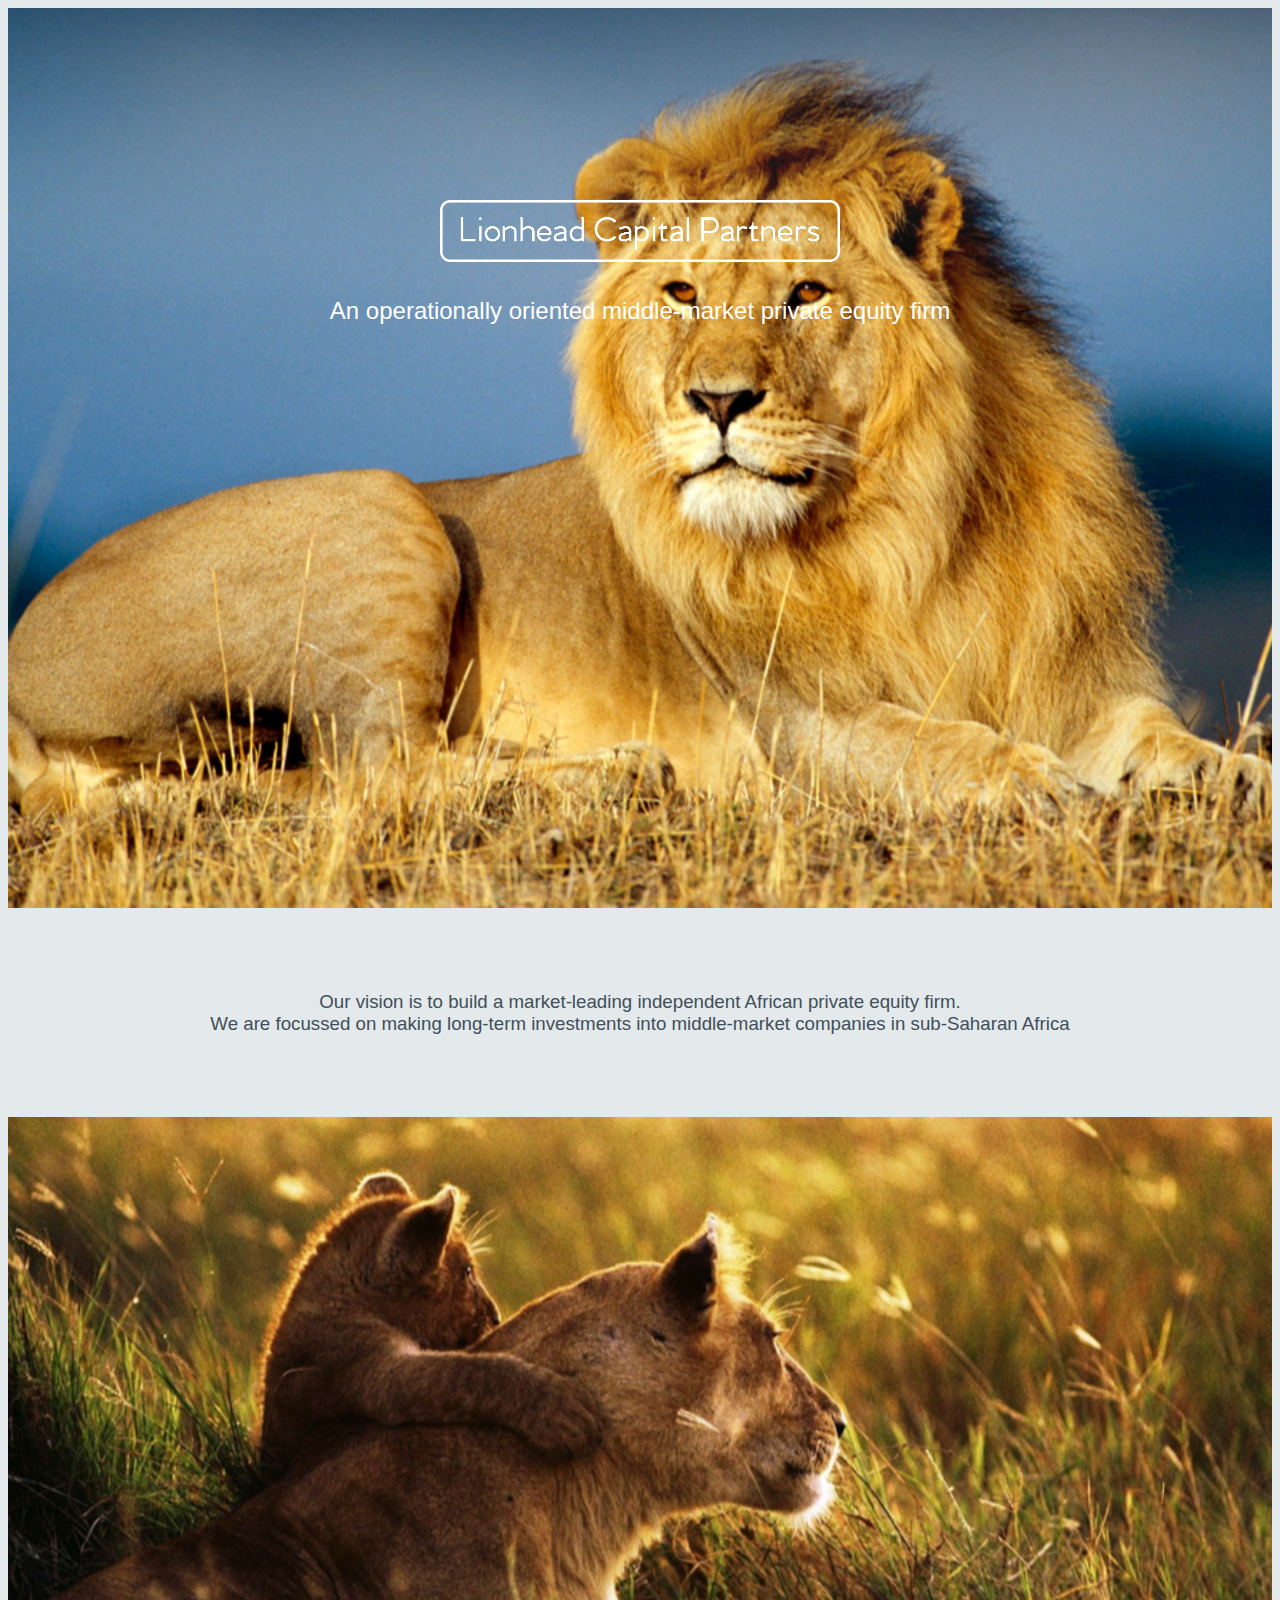
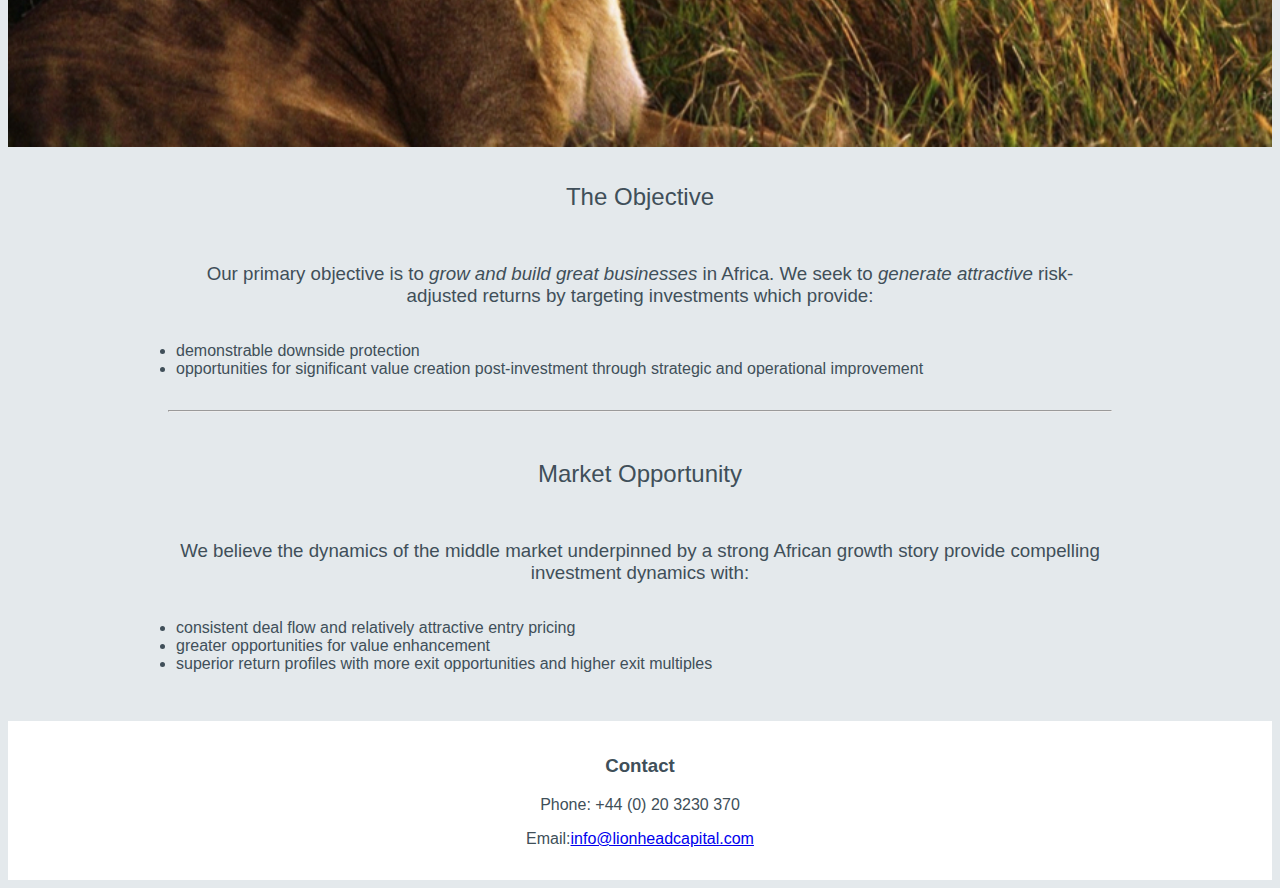
<file: unit_3/index.html>
<!DOCTYPE html>
<html>
<head>
	<link type="text/css" rel="stylesheet" href="css/style.css"/>
	<title>Lionhead Capital Partners</title>
</head>
<body>
	<section class="hero">
		<section class="container">
			<img src="images/logo.png" alt="Lionhead Capital Partners" title="Company logo">
			<p>An operationally oriented middle-market private equity firm</p>
		</section>
	</section>
	<section class="about">
		<h3>Our vision is to build a market-leading independent African private equity firm.<br> 
		We are focussed on making long-term investments into middle-market companies in sub-Saharan Africa</h3>
	</section>
	<section class="herotwo">
	</section>
	<section class="strategy">
		<h2>The Objective</h2>
		<h3>Our primary objective is to <i>grow and build great businesses</i> in Africa. 
		We seek to <i>generate attractive</i> risk-adjusted returns by targeting investments which provide:</h3>
		<ul>
			<li>demonstrable downside protection</li>
			<li>opportunities for significant value creation post-investment through strategic and operational improvement</li>
		</ul>
		<hr>
		<h2>Market Opportunity</h2>
		<h3>We believe the dynamics of the middle market underpinned by a strong African growth story provide compelling investment dynamics with:</h3>
		<ul>
			<li>consistent deal flow and relatively attractive entry pricing</li>
			<li>greater opportunities for value enhancement</li>
			<li>superior return profiles with more exit opportunities and higher exit multiples</li>
		</ul>
	</section>
	<section class="contact">
	<h3> Contact</h3>
	<p>Phone: +44 (0) 20 3230 370</p>
	<p>Email:<a href="mailto:info@lionheadcapital.com?Subject=Hello%20Lionhead">info@lionheadcapital.com</a></p>
	</section>

</body>
</html>
</file>
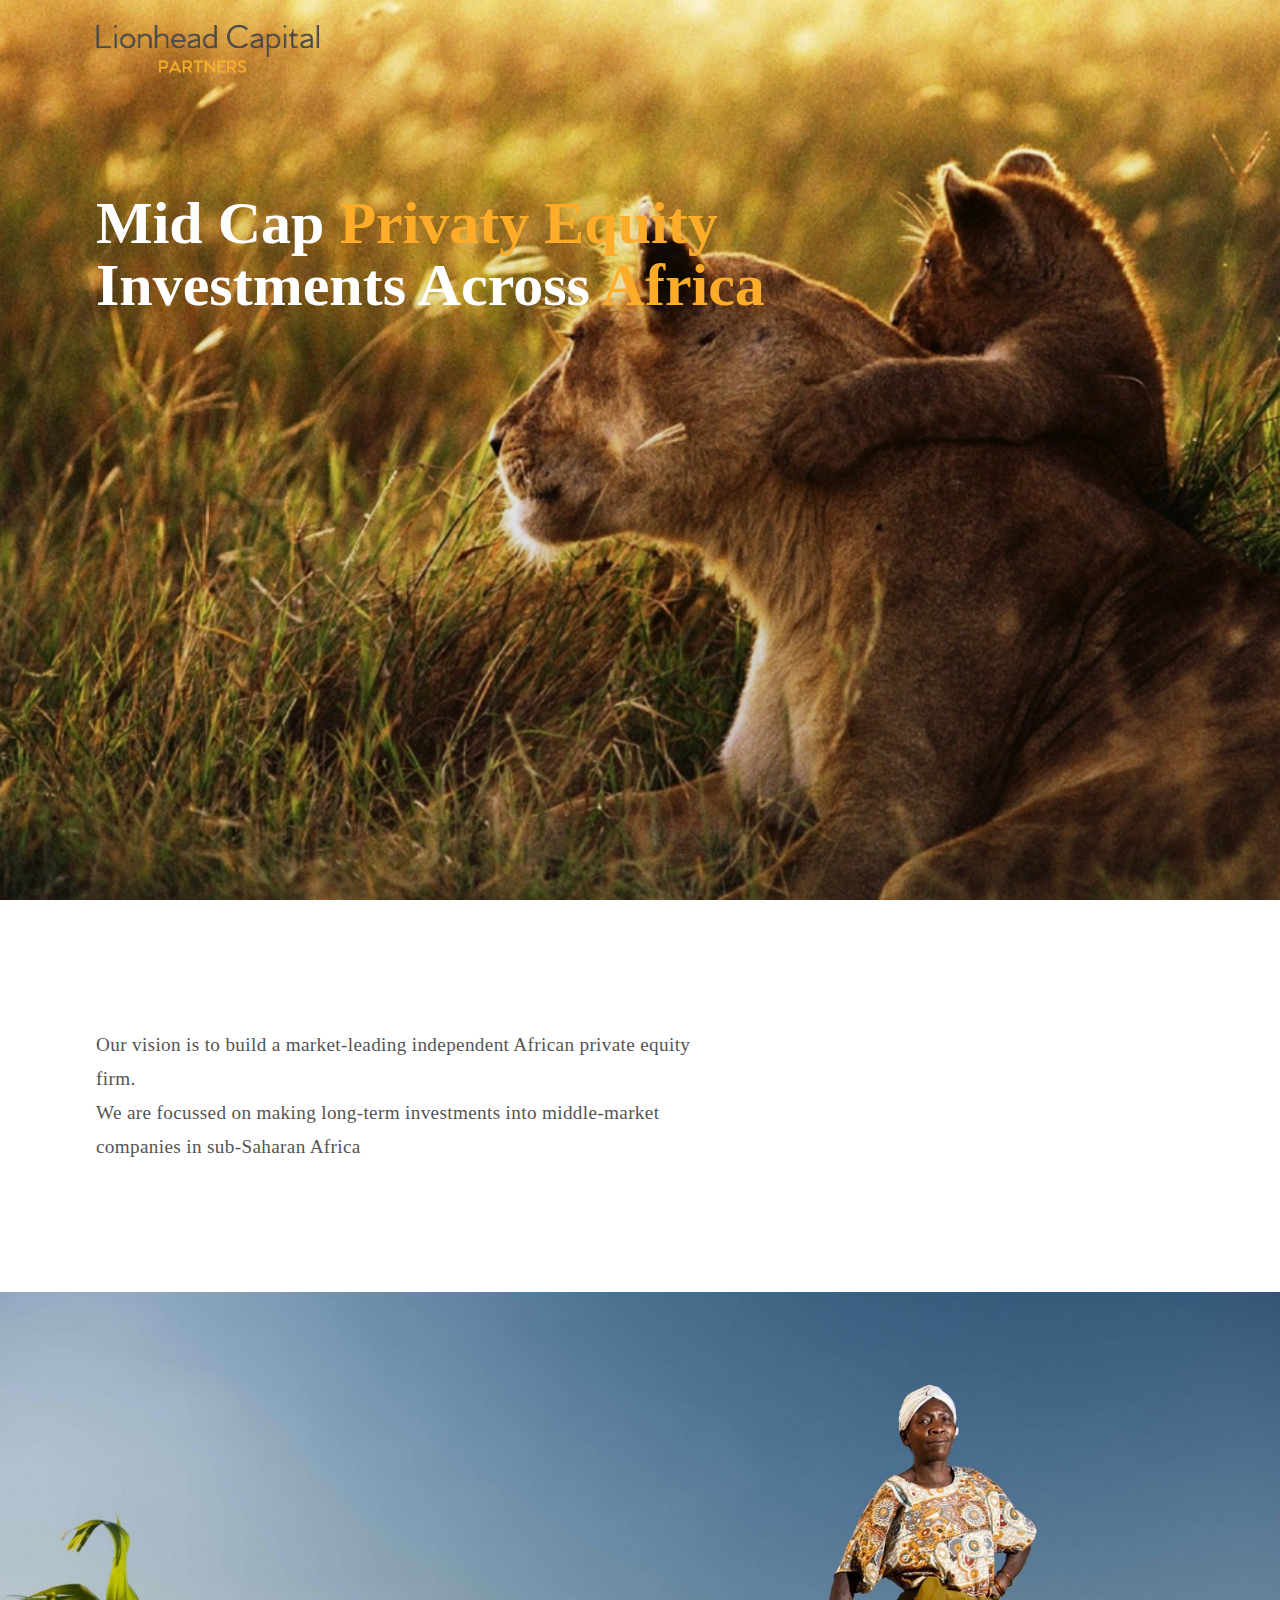
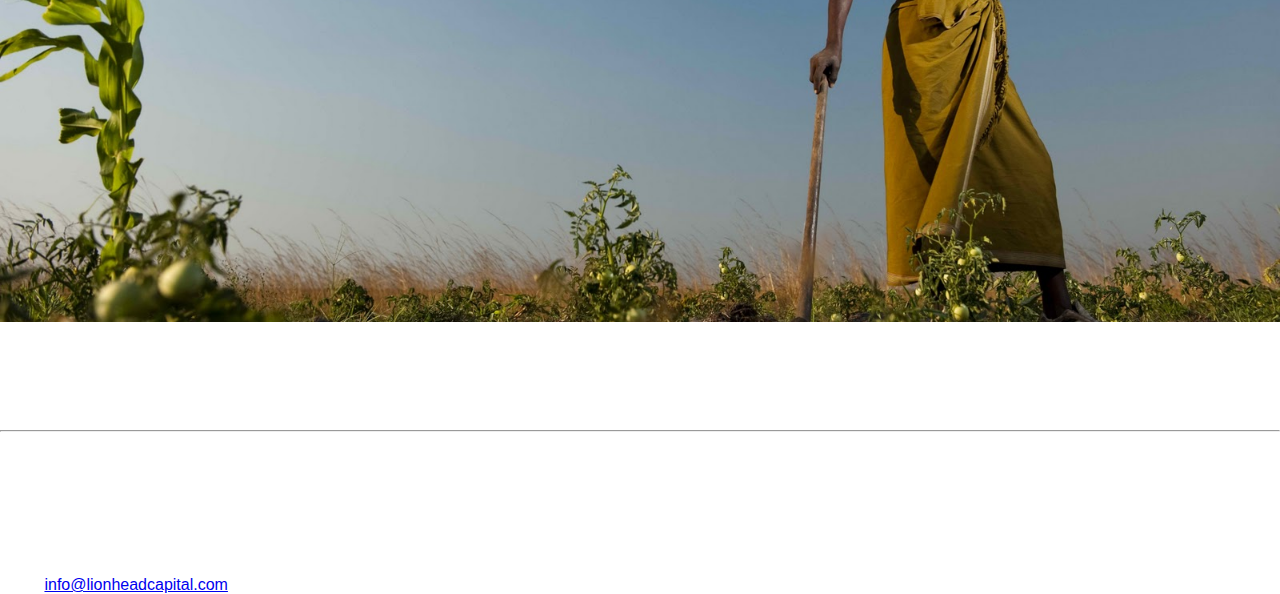
<file: unit_4/index.html>
<!DOCTYPE html>
<html>
<head>
	<link type="text/css" rel="stylesheet" href="css/style.css"/>
	<title>Lionhead Capital Partners</title>
</head>

<body>
<header>
	<section id="logo" class="container">
			<img src="images/logo.png" alt="Lionhead Capital Partners" title="Company logo">
	</section>
</header>	
<section id="lion-hero" class="hero">
	<h1 id="main-heading">Mid Cap <span>Privaty Equity</span>
	<br>Investments Across <span>Africa</span></h1>
	</section>
	<section class="about">
		<h3>Our vision is to build a market-leading independent African private equity firm.<br> 
		We are focussed on making long-term investments into middle-market companies in sub-Saharan Africa</h3>
	</section>
	<section class="herotwo">
	</section>
	<section class="strategy">
		<h2>The Objective</h2>
		<h3>Our primary objective is to <i>grow and build great businesses</i> in Africa. 
		We seek to <i>generate attractive</i> risk-adjusted returns by targeting investments which provide:</h3>
		<ul>
			<li>demonstrable downside protection</li>
			<li>opportunities for significant value creation post-investment through strategic and operational improvement</li>
		</ul>
		<hr>
		<h2>Market Opportunity</h2>
		<h3>We believe the dynamics of the middle market underpinned by a strong African growth story provide compelling investment dynamics with:</h3>
		<ul>
			<li>consistent deal flow and relatively attractive entry pricing</li>
			<li>greater opportunities for value enhancement</li>
			<li>superior return profiles with more exit opportunities and higher exit multiples</li>
		</ul>
	</section>
	<section class="contact">
	<h3> Contact</h3>
	<p>Phone: +44 (0) 20 3230 370</p>
	<p>Email:<a href="mailto:info@lionheadcapital.com?Subject=Hello%20Lionhead">info@lionheadcapital.com</a></p>
	</section>

</body>
</html>
</file>
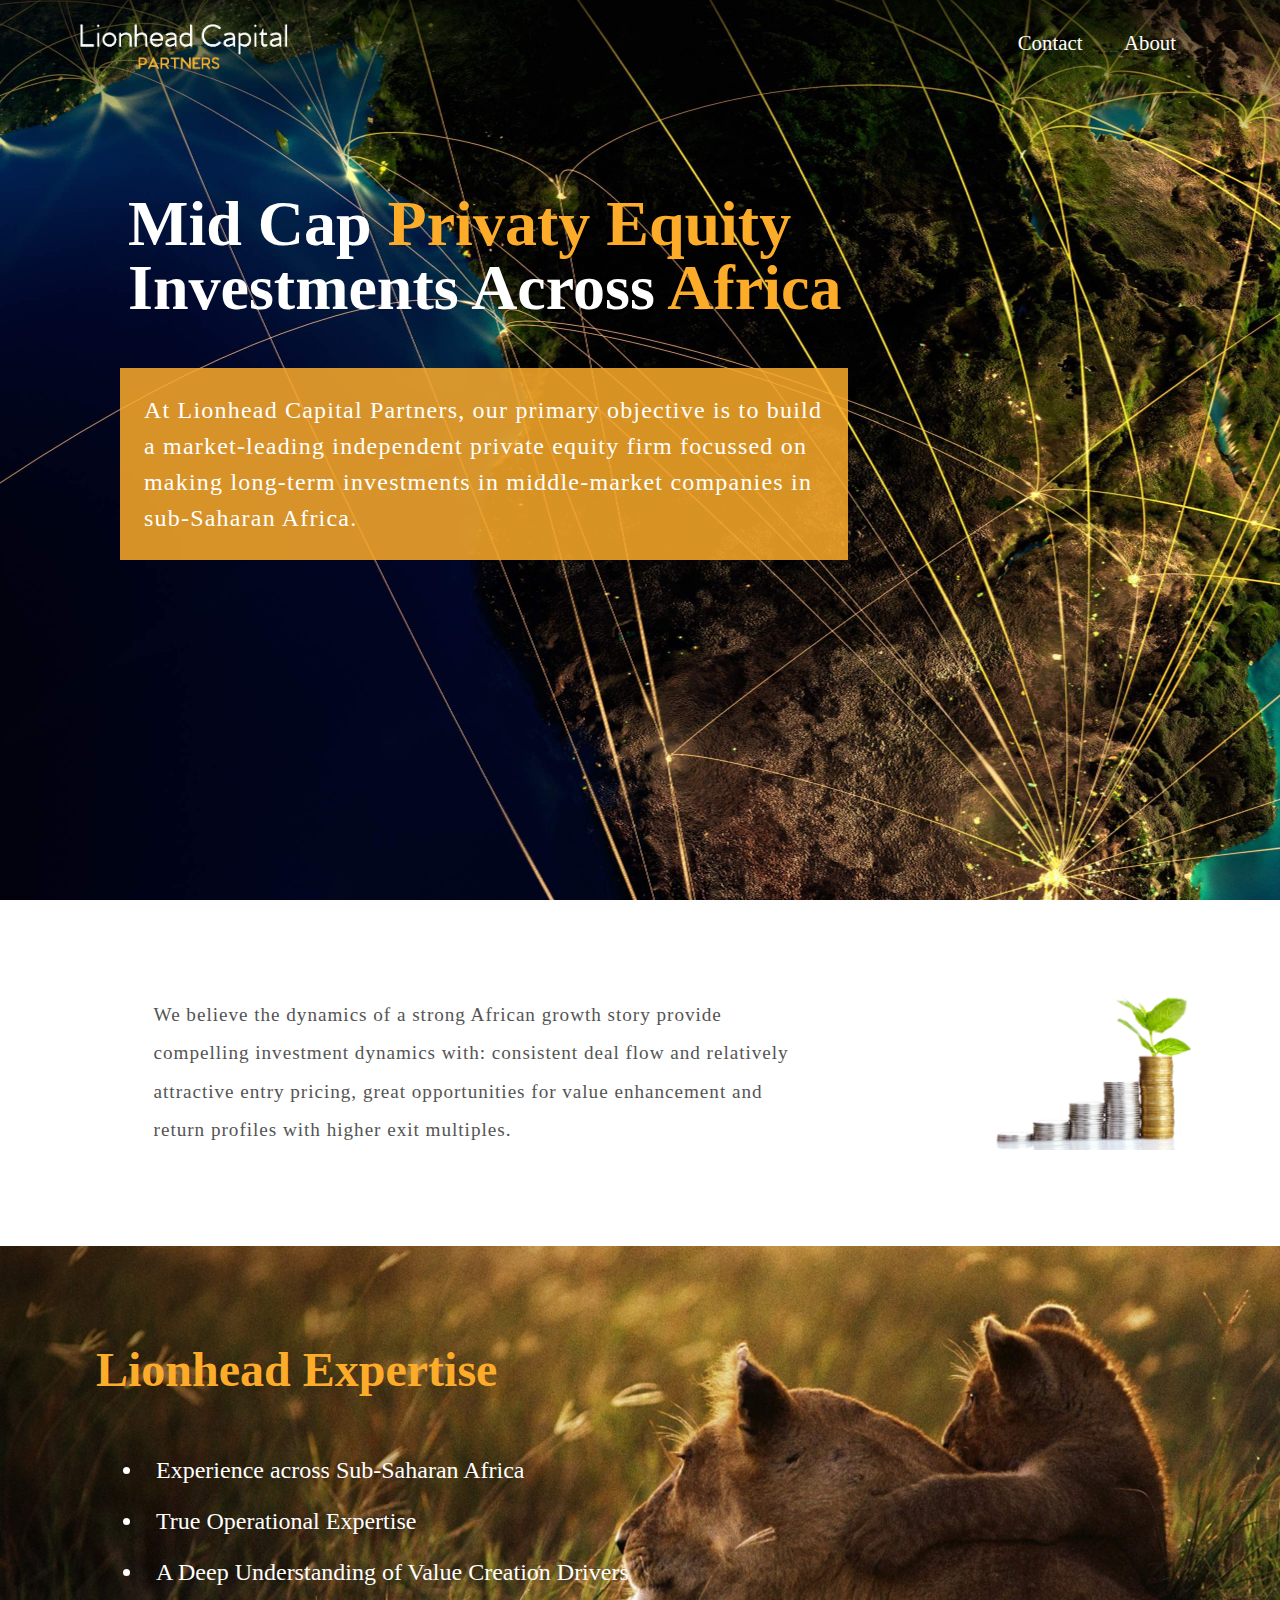
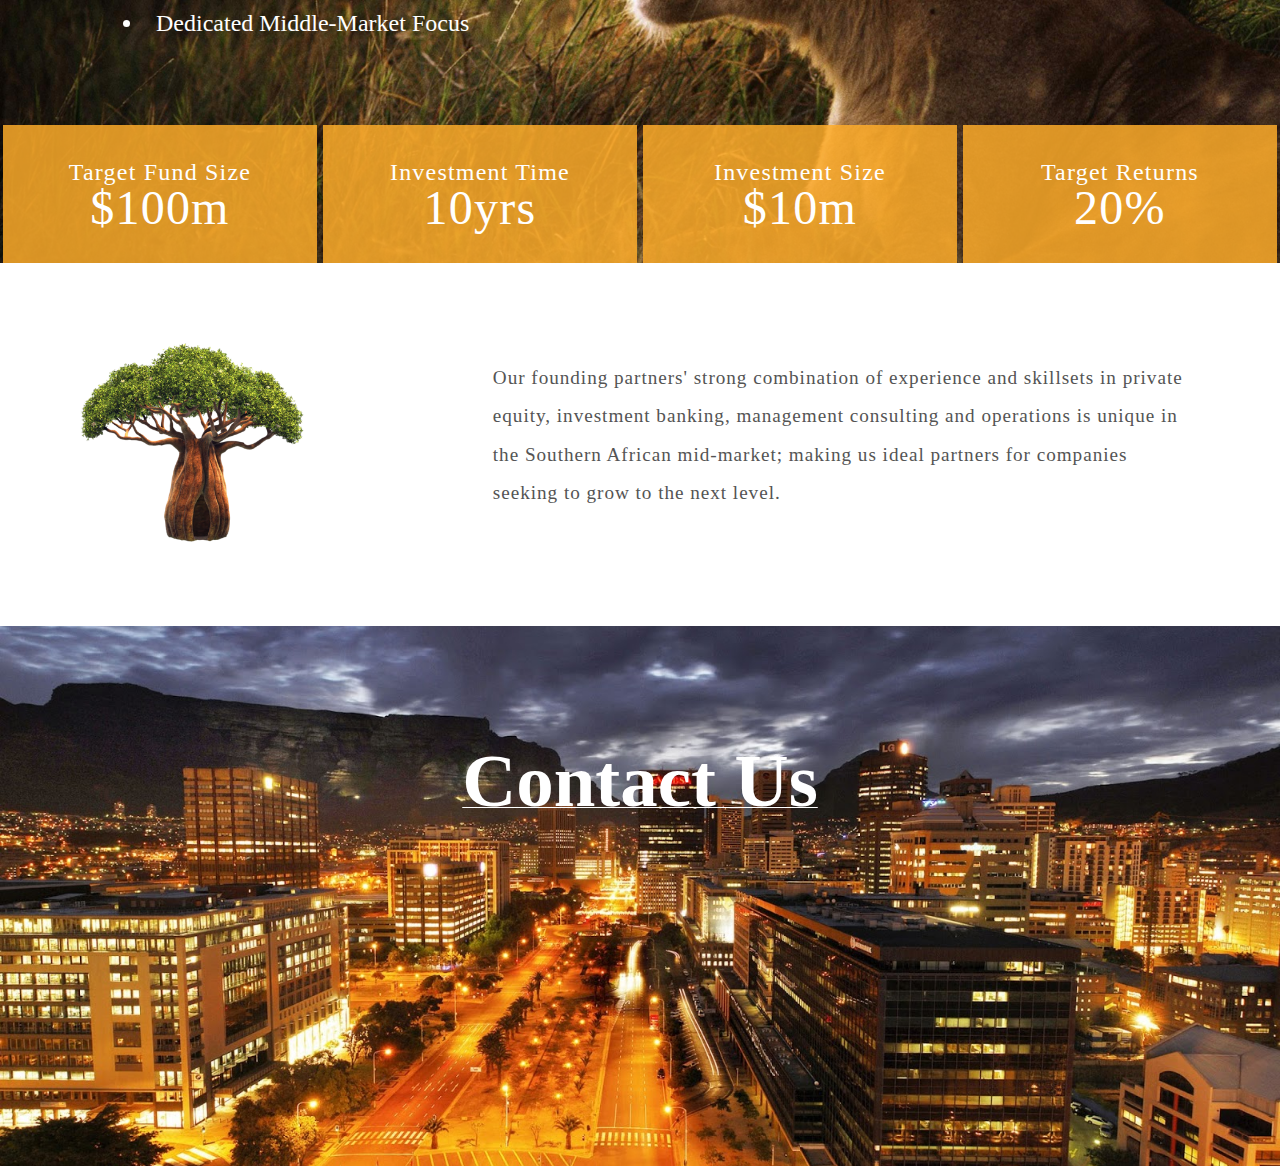
<file: unit_5/index.html>
<!DOCTYPE html>
<html>
<head>
	<link type="text/css" rel="stylesheet" href="css/style.css"/>
	<title>Lionhead Capital Partners</title>
	<meta name="viewport" content="width:device-width, initialscale=1">
</head>	
<body>
	<header>
		<nav id="navbar">
			<img src="images/logo.png" alt="Lionhead Capital Partners" title="Company logo" id="logo">
			<a href="#expertise-hero"><h2>About</h2></a>
			<a href="#contact-hero" id="contact-link"><h2>Contact</h2></a>
		</nav>
		<section id="lion-hero" class="hero">
			<h1 id="main-heading">Mid Cap <span>Privaty Equity</span>
			<br>Investments Across <span>Africa</span></h1>
			<h2 id="text-orange">At <strong>Lionhead Capital Partners</strong>, our primary objective is to build a market-leading independent private equity firm focussed on making long-term investments in middle-market companies in sub-Saharan Africa.</h2>
	</section>
	</header>
	<main>
		<section class="about">
			<h3><strong>We believe</strong> the dynamics of a strong African growth story provide compelling investment dynamics with: <strong>consistent deal flow</strong> and relatively attractive entry pricing, great opportunities for value enhancement and return profiles with  <strong>higher exit multiples</strong>.</h3>
			<img src="images/about.png" alt="Picture of Africa" title="African map">
		</section>
		<section id="expertise-hero" class="hero">
			<h2> Lionhead Expertise</h2>
			<ul>
				<li>Experience across Sub-Saharan Africa</li>
				<li>True Operational Expertise</li>
				<li>A Deep Understanding of Value Creation Drivers</li>
				<li>Dedicated Middle-Market Focus</li>
			</ul>
			<h3>Target Fund Size<br><span>$100m</span></h3>
			<h3>Investment Time<br><span>10yrs</span></h3>
			<h3>Investment Size<br><span>$10m</span></h3>
			<h3>Target Returns<br><span>20%</span></h3>
		</section>
		<section class="abouttwo">
			<img src="images/tree.png" alt="Lionhead Capital Partners" title="Company logo">
			<h3><strong>Our founding partners'</strong> strong combination of experience and skillsets in private equity, investment banking, management consulting and operations is unique in the Southern African mid-market; making us <strong>ideal partners</strong> for companies seeking to grow to the next level.</h3>
		</section>
	</main>
	<footer>
		<section id="contact-hero">
			<h3><a href="mailto:info@lionheadcapital.com?Subject=Hello%20Lionhead">Contact Us</a></h3>
		</section>
	</footer>
</body>
</html>
</file>
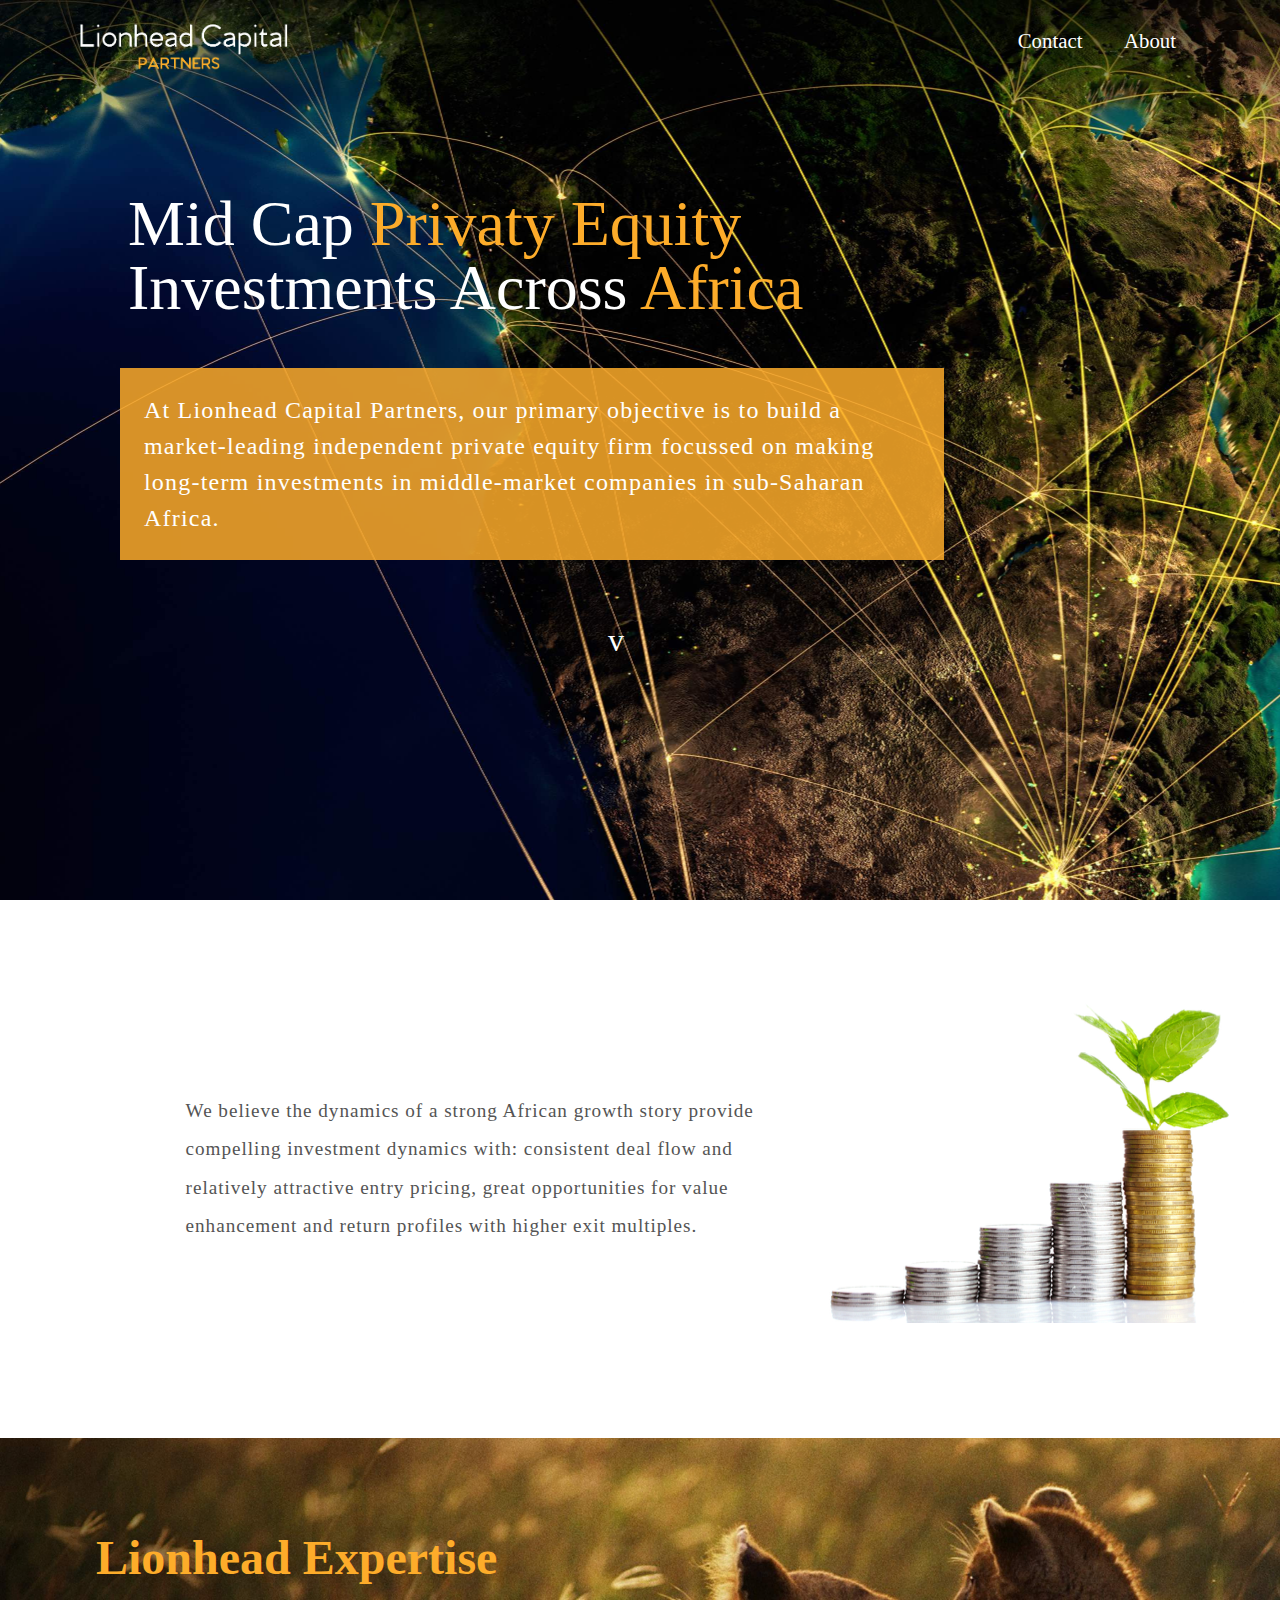
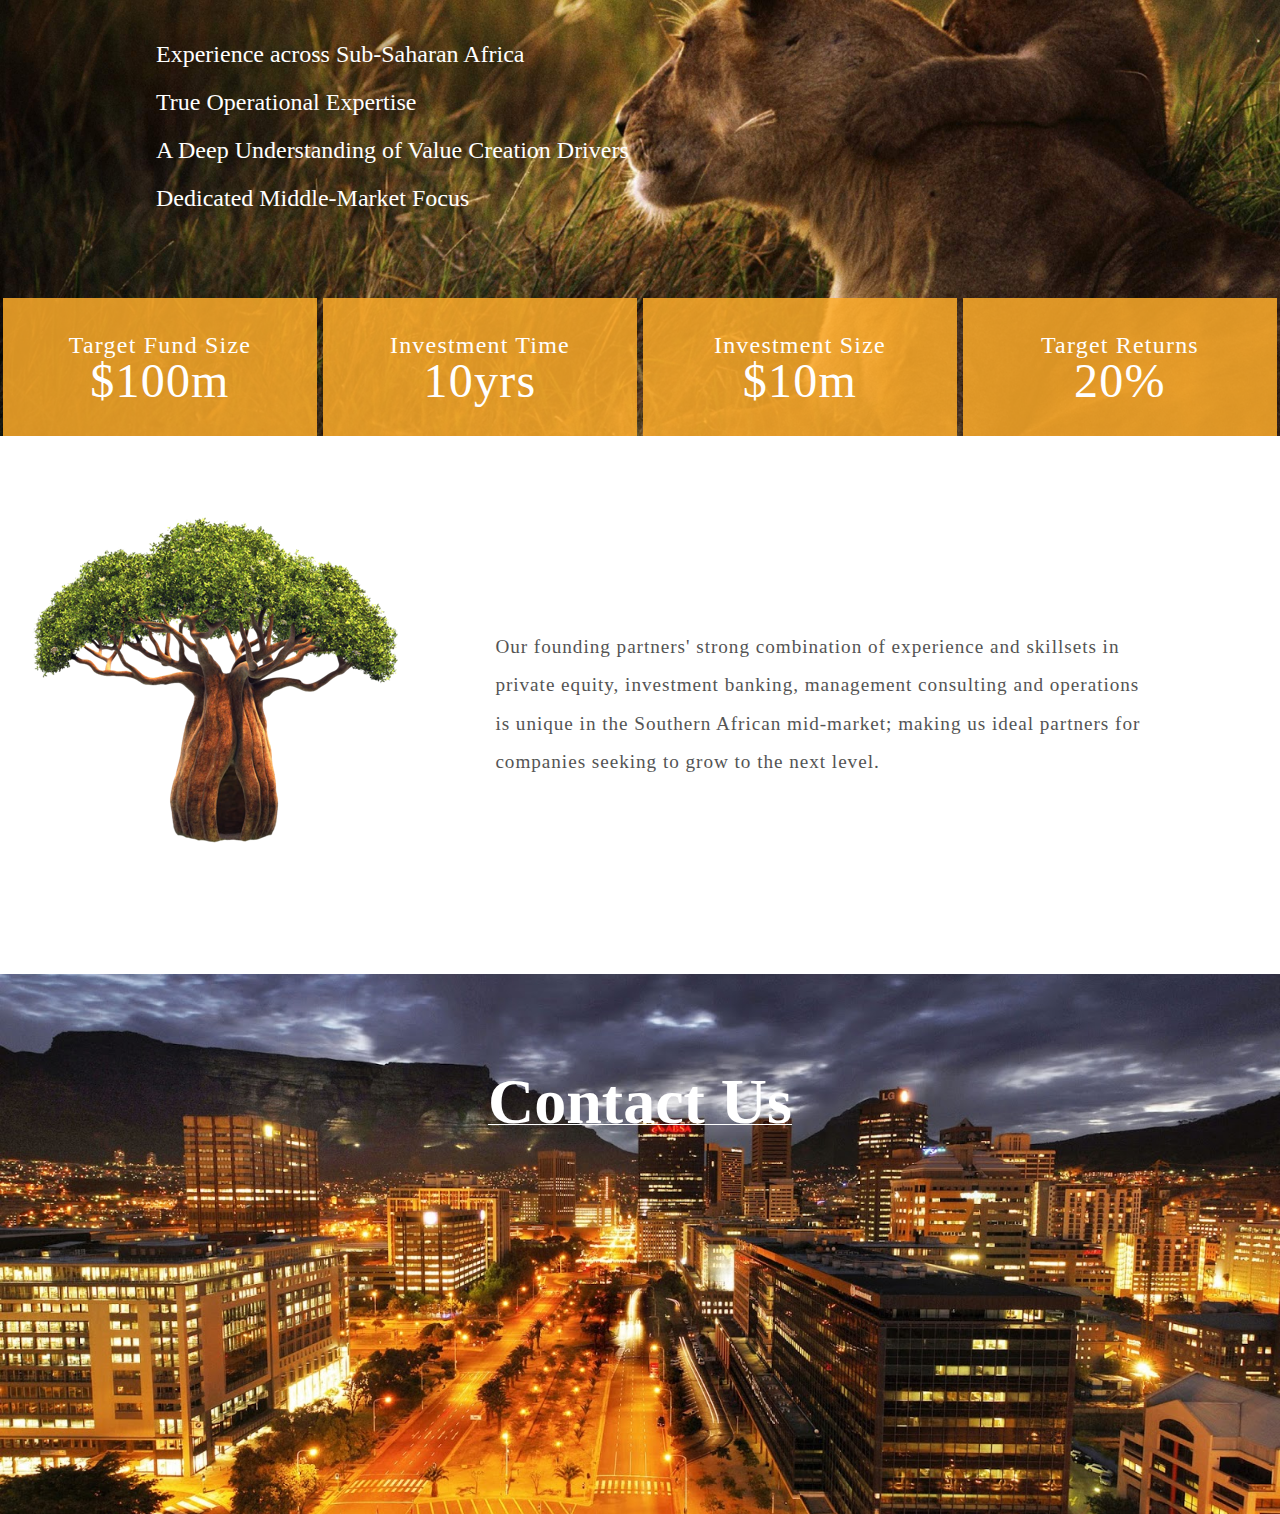
<file: unit_6/index.html>
<!DOCTYPE html>
<html>
<head>
	<link type="text/css" rel="stylesheet" href="css/reset.css"/>
	<link type="text/css" rel="stylesheet" href="css/style.css"/>
	<title>Lionhead Capital Partners</title>
	<meta name="viewport" content="width:device-width, initialscale=1">
</head>	
<body>
	<header>
		<nav id="navbar">
			<img src="images/logo.png" alt="Lionhead Capital Partners" title="Company logo" id="logo">
			<a href="#expertise-hero"><h2>About</h2></a>
			<a href="#contact-hero" id="contact-link"><h2>Contact</h2></a>
		</nav>
		<section id="lion-hero" class="hero">
			<h1 id="main-heading">Mid Cap <span>Privaty Equity</span>
			<br>Investments Across <span>Africa</span></h1>
			<h2 id="text-orange">At <strong>Lionhead Capital Partners</strong>, our primary objective is to build a market-leading independent private equity firm focussed on making long-term investments in middle-market companies in sub-Saharan Africa.</h2>
			<h1 id="arrow">v</h2>
	</section>
	</header>
	<main>
		<section class="about">
			<h3><strong>We believe</strong> the dynamics of a strong African growth story provide compelling investment dynamics with: <strong>consistent deal flow</strong> and relatively attractive entry pricing, great opportunities for value enhancement and return profiles with  <strong>higher exit multiples</strong>.</h3>
		</section>
		<section id="expertise-hero" class="hero">
			<h2> Lionhead Expertise</h2>
			<ul>
				<li>Experience across Sub-Saharan Africa</li>
				<li>True Operational Expertise</li>
				<li>A Deep Understanding of Value Creation Drivers</li>
				<li>Dedicated Middle-Market Focus</li>
			</ul>
			<h3>Target Fund Size<br><span>$100m</span></h3>
			<h3>Investment Time<br><span>10yrs</span></h3>
			<h3>Investment Size<br><span>$10m</span></h3>
			<h3>Target Returns<br><span>20%</span></h3>
		</section>
		<section class="abouttwo">
			<h3><strong>Our founding partners'</strong> strong combination of experience and skillsets in private equity, investment banking, management consulting and operations is unique in the Southern African mid-market; making us <strong>ideal partners</strong> for companies seeking to grow to the next level.</h3>
		</section>
	</main>
	<footer>
		<section id="contact-hero">
			<h3><a href="mailto:info@lionheadcapital.com?Subject=Hello%20Lionhead">Contact Us</a></h3>
		</section>
	</footer>
</body>
</html>
</file>
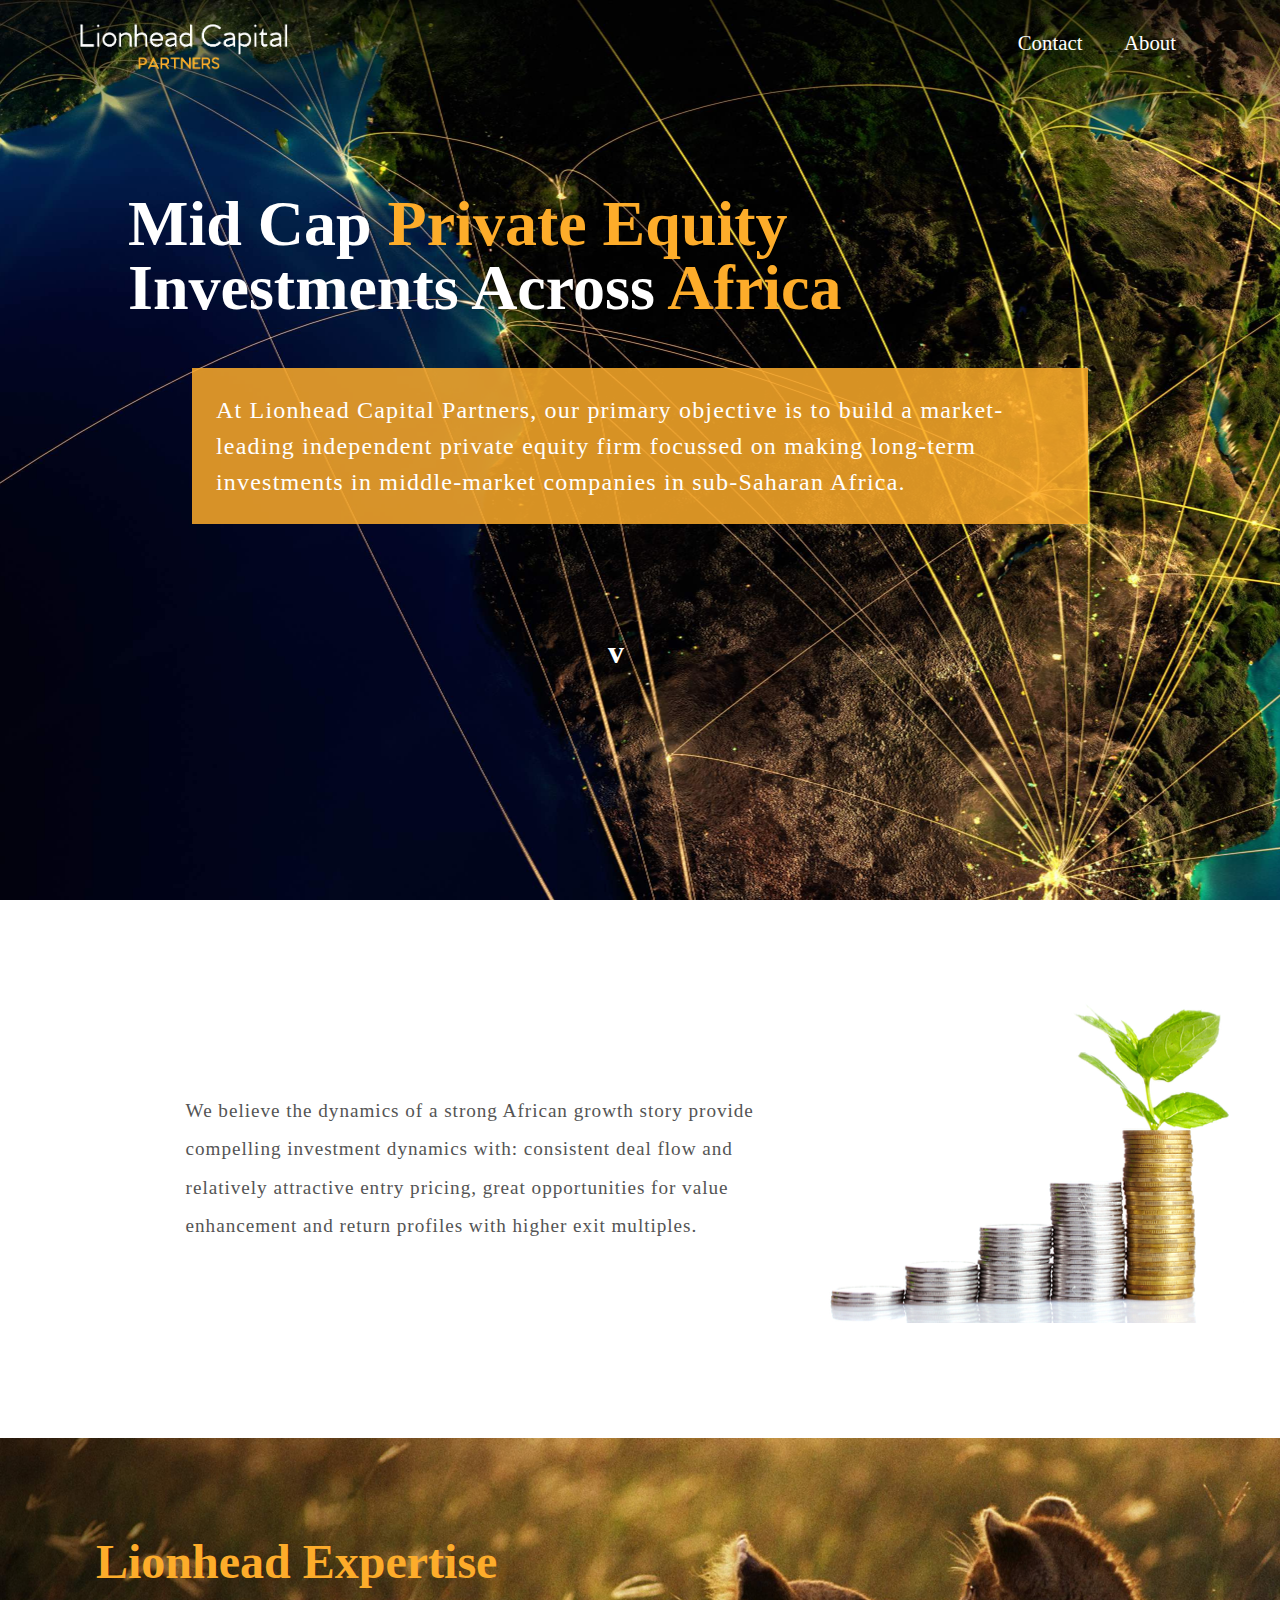
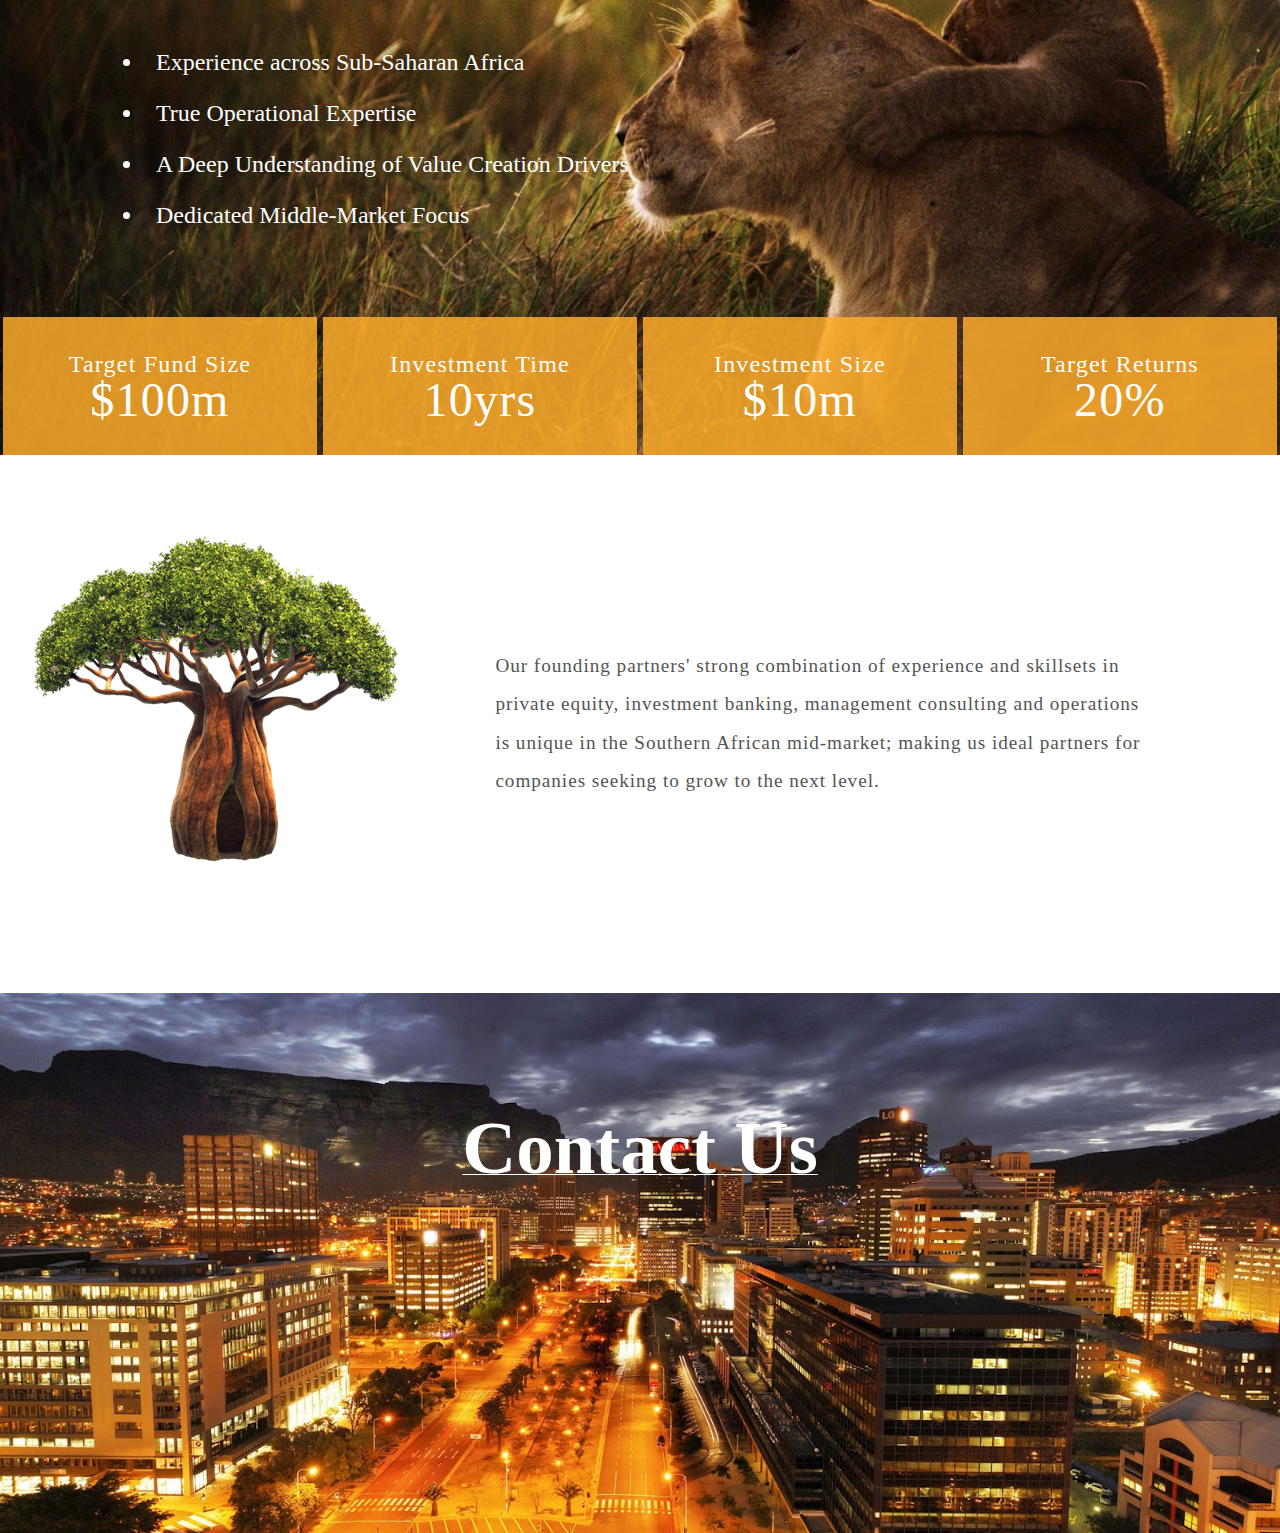
<file: unit_7/index.html>
<!DOCTYPE html>
<html>
<head>
	<link type="text/css" rel="stylesheet" href="css/style.css"/>
	<title>Lionhead Capital Partners</title>
	<meta name="viewport" content="width:device-width, initialscale=1">
</head>	
<body>
	<header>
		<nav id="navbar">
			<img src="images/logo.png" alt="Lionhead Capital Partners" title="Company logo" id="logo">
			<a href="#expertise-hero"><h2>About</h2></a>
			<a href="#contact-hero" id="contact-link"><h2>Contact</h2></a>
		</nav>
		<section id="lion-hero" class="hero">
			<h1 id="main-heading">Mid Cap <span>Private Equity</span>
			<br>Investments Across <span>Africa</span></h1>
			<h2 id="text-orange">At <strong>Lionhead Capital Partners</strong>, our primary objective is to build a market-leading independent private equity firm focussed on making long-term investments in middle-market companies in sub-Saharan Africa.</h2>
			<h1 id="arrow">v</h2>
	</section>
	</header>
	<main>
		<section class="about">
			<h3><strong>We believe</strong> the dynamics of a strong African growth story provide compelling investment dynamics with: <strong>consistent deal flow</strong> and relatively attractive entry pricing, great opportunities for value enhancement and return profiles with  <strong>higher exit multiples</strong>.</h3>
		</section>
		<section id="expertise-hero" class="hero">
			<h2> Lionhead Expertise</h2>
			<ul>
				<li>Experience across Sub-Saharan Africa</li>
				<li>True Operational Expertise</li>
				<li>A Deep Understanding of Value Creation Drivers</li>
				<li>Dedicated Middle-Market Focus</li>
			</ul>
			<h3>Target Fund Size<br><span>$100m</span></h3>
			<h3>Investment Time<br><span>10yrs</span></h3>
			<h3>Investment Size<br><span>$10m</span></h3>
			<h3>Target Returns<br><span>20%</span></h3>
		</section>
		<section class="abouttwo">
			<h3><strong>Our founding partners'</strong> strong combination of experience and skillsets in private equity, investment banking, management consulting and operations is unique in the Southern African mid-market; making us <strong>ideal partners</strong> for companies seeking to grow to the next level.</h3>
		</section>
	</main>
	<footer>
		<section id="contact-hero">
			<h3><a href="mailto:info@lionheadcapital.com?Subject=Hello%20Lionhead">Contact Us</a></h3>
		</section>
	</footer>
</body>
</html>
</file>
<file: unit_3/css/style.css>
body {
	background-color: #e4e9ec;
	text-align: center;
  	color: #fff;
  	font-family: Helvetica;
}

.container p {
	font-size: 1.5rem;
    line-height: 42px;
    font-family:'Helvetica Neue',Helvetica,Arial,'Lucida Grande',sans-serif;
    font-weight:300;
	
}

.container img {
	width:400px;
	padding-top: 12rem;

}

.hero {
	background: url(../images/hero.jpg) no-repeat center center;
	background-size: cover;
	height: 100vh;

}

.about h3{
	padding:4rem;
	color:#404f59;
	width: auto;
    margin-right: auto;
    margin-left: auto;
    padding-left: 40px;
    padding-right: 40px;
    position: relative;
    font-weight:300;

}
.herotwo {
	background: url(../images/herotwo.jpg) no-repeat center center;
	background-size: cover;
	height: 70vh;

}

.strategy h3{
	padding:1rem;
	color:#404f59;
	width: auto;
    margin-right: auto;
    margin-left: auto;
    padding-left: 40px;
    padding-right: 40px;
    position: relative;
    font-weight:300;
}

.strategy h2{
	padding:1rem;
	color:#404f59;
	width: auto;
    margin-right: auto;
    margin-left: auto;
    position: relative;
    font-weight:500;
}

.strategy {
	padding-right:8rem;
	padding-left:8rem;
	padding-bottom:2rem;
}

.strategy li{
	text-align:justify;
	color:#404f59;
	width: auto;
    margin-right: auto;
    margin-left: auto;
    position: relative;
    font-weight:300;
}
.strategy hr {

	margin:2rem;
}

.contact {
	background:#fff;
	padding:1rem;
}
.contact h3{
	color:#404f59;
	text-decoration:none;
}
.contact p{
	color:#404f59;
	text-decoration: none;
}
</file>
<file: unit_4/css/style.css>
* { margin:0; padding:0; box-sizing:border-box; }

body {
	background-color: #fff;
  	color: #fff;
  	font-family: Helvetica;
  	margin: 0;
}

.about h3{
	font-family: Georgia;
	font-size: 1.2rem;
	color: #545454;
	line-height: 34px;
	letter-spacing: 0.34px;
	/*margin-left: 6rem;*/
	/*margin-right: 40rem;*/
	/*margin-top: 4rem;
	margin-bottom: 4rem;*/
	padding-left: 6rem;
	padding-right: 0rem;
	padding-top: 8rem;
	padding-bottom: 8rem;
	font-weight: 300;
	width:45rem;
	display: inline-block;

}

.about img{
	display: inline-block;
	width: 30rem;
	float:right;
	padding:1rem;

}

.abouttwo img{
	display: inline-block;
	width: 30rem;
	padding:2rem;

}

.abouttwo h3{
	display: inline-block;
	font-family: Georgia;
	font-size: 1.2rem;
	color: #545454;
	line-height: 34px;
	letter-spacing: 0.34px;
	/*padding-left: 0rem;
	padding-right: 6rem;
	padding-top: 8rem;
	padding-bottom: 8rem;
	padding: 1rem;*/
	font-weight: 300;
	width:45rem;
	float: right;
	margin-top: 7rem;
	margin-right: 2rem;

}

#expertise-hero h2{

	font-family: Lato;
	font-weight: 600;
	font-size: 3rem;
	color: #FDAC2A;
	padding-left: 6rem;
	padding-top:2rem;
}

#expertise-hero ul{
	font-family: Lato;
	font-weight: 450;
	font-size: 1.5rem;
	color: #FFFFFF;
	padding-left: 8rem;
	padding-top: 3rem;
}
#expertise-hero li{
	padding: 0.5rem;
}

#expertise-hero h3{
	display: inline-block;
	font-family: Georgia;
	font-size: 1.5rem;
	letter-spacing: 0.34px;
	line-height: 26px;
	/*margin-left: 6rem;
	margin-right: 30rem;*/
	margin-top: 4rem;
	padding: 1.5rem;
	font-weight:300;
	background-color: rgba(253,172,42,0.85);
	width:20rem;
	text-align: center;
}
#expertise-hero h3 span{
	font-size: 3rem;
	text-align: center;
	/*margin: 5rem;
*/
}

#contact-hero h3{
	text-align: center;
	padding-top: 6rem;

}

#contact-hero h3 a{
	text-align: center;
	text-decoration: none;
	font-family: Lato;
	font-weight: 600;
	font-size: 4rem;
	color: #FFFFFF;
	margin-top: 6rem;

}

#contact-hero h3 a:hover{
	text-align: center;
	text-decoration: none;
	font-family: Lato;
	font-weight: 600;
	font-size: 4rem;
	color: #FDAC2A;
	margin-top: 6rem;

}
#navbar h2{
	display: inline-block;
	text-decoration: none;
	font-family: Lato-Regular;
	font-size: 1.3rem;
	color: #fff;
	padding-right: 3rem;
	font-weight: 300;
	padding-top: 1.5rem;
}
#navbar h2:hover{
	color: #FDAC2A;
	display: inline-block;
	font-family: Lato-Regular;
	font-size: 1.3rem;
	padding-right: 3rem;
	font-weight: 300;
	padding-top: 1.5rem;

}

#navbar {
	float:right;
	padding-right: 3rem
	display:inline;
}

#main-heading {
	font-family: Lato-Regular;
	font-size: 60px;
	color: #FFFFFF;
	line-height: 62px;
	padding-left: 6rem;
	padding-top: 12rem;
}

#text-orange {
	font-family: Georgia;
	font-size: 1.5rem;
	letter-spacing: 0.34px;
	line-height: 26px;
	margin-left: 6rem;
	margin-right: 30rem;
	margin-top: 4rem;
	padding: 1.5rem;
	font-weight:200;
	background-color: rgba(253,172,42,0.85);
	
}



h2 span {
	background-color: rgba(253,172,42,0.79);
}

h1 span{
	color: #FDAC2A;
}

.container p {
	font-size: 1.5rem;
    line-height: 42px;
    font-family:'Helvetica Neue',Helvetica,Arial,'Lucida Grande',sans-serif;
    font-weight:300;
	
}

#logo img {
	width:20rem;
	padding-bottom: 1rem;
	padding-left: 6rem;
	padding-top: 1.5rem;
	float: left;

}

#lion-hero {
	background: url(../images/hero.jpg) no-repeat center center;
	width:100%;
	background-size: cover;
	height: 100vh;

}
#expertise-hero {
	background: url(../images/hero2.jpg) no-repeat center center;
	width:100%;
	background-size: cover;
	height: 100vh;

}
#contact-hero {
	background: url(../images/hero3.jpg) no-repeat center center;
	width:100%;
	background-size: cover;
	height: 60vh;

}

/*.about h3{
	padding:4rem;
	color:#404f59;
	width: auto;
    margin-right: auto;
    margin-left: auto;
    padding-left: 40px;
    padding-right: 40px;
    position: relative;
    font-weight:300;

}*/
.herotwo {
	background: url(../images/hero2.jpg) no-repeat center center;
	background-size: cover;
	height: 70vh;

}
</file>
<file: unit_5/css/style.css>
* { margin:0; padding:0; box-sizing:border-box; }

body {
	background-color: #fff;
  	color: #fff;
  	font-family: Helvetica, arial, sans-serif;
  	font-size:100%;
  	margin: 0;
}
h2 span {
	background-color: rgba(253,172,42,0.79);

}

h1 span{
	color: #FDAC2A;

}

.about {
	position:relative;
	clear:both;
}
.about h3{
	font-family: Georgia, times, serif;
	font-size: 1.2em;
	color: #545454;
	line-height: 2em;
	letter-spacing: 0.05em;
	font-weight: 300;
	width:50%;
	display: inline-block;
	float:left;
	/*position:absolute;
	top:50%;*/
	margin: 5em 0 5em 8em;
	/*transform:translateY(-50%);*/

}

.about img{
	display: block;
	width: 30%;
	float:right;
	padding:5em;
}

.abouttwo img{
	display: inline-block;
	width: 30%;
	padding:5em;

}

.abouttwo h3{
	font-family: Georgia, times, serif;
	font-size: 1.2em;
	color: #545454;
	line-height: 2em;
	letter-spacing: 0.05em;
	font-weight: 300;
	width:54%;
	display: inline-block;
	float: right;
	margin: 5em 5em 5em 0;

}

#expertise-hero {
	clear:both;
}

#expertise-hero h2{
	font-family: Lato;
	font-weight: 600;
	font-size: 3em;
	color: #FDAC2A;
	padding-left: 2em;
	padding-top: 2em;

}

#expertise-hero ul{
	font-family: Lato;
	font-weight: 450;
	font-size: 1.5em;
	color: #FFFFFF;
	padding-left: 6em;
	padding-top: 2em;

}

#expertise-hero li{
	padding: 0.5em;

}

#expertise-hero h3{
	display: inline-block;
	font-family: Georgia;
	font-size: 1.5em;
	float:left;
	letter-spacing: 0.05em;
	line-height: 1.5em;
	margin: 6% 0.25% 0% 0.25%;
	padding: 1.2em;
	font-weight:300;
	background-color: rgba(253,172,42,0.85);
	width:24.5%;
	text-align: center;

}

#expertise-hero h3 span{
	font-size: 3rem;
	text-align: center;

}

#contact-hero h3{
	text-align: center;
	padding-top: 6em;
	text-decoration: underline;

}

#contact-hero h3 a{
	text-align: center;
	text-decoration: none;
	font-family: Lato;
	font-weight: 600;
	font-size: 4em;
	color: #FFFFFF;
	margin-top: 6em;

}

#contact-hero h3 a:hover{
	text-align: center;
	text-decoration: none;
	font-family: Lato;
	font-weight: 600;
	font-size: 4em;
	color: #FDAC2A;
	margin-top: 6em;

}
#navbar h2{
	display: inline-block;
	text-decoration: none;
	font-family: Lato-Regular;
	font-size: 1.3em;
	color: #fff;
	padding-right: 5em;
	font-weight: 300;
	padding-top: 1.5em;
}
#navbar h2:hover{
	color: #FDAC2A;
	display: inline-block;
	font-family: Lato-Regular;
	font-size: 1.3em;
	padding-right: 5em;
	font-weight: 300;
	padding-top: 1.5em;

}

#contact-link h2{
	padding-right: 2em;
}

#contact-link h2:hover{
	padding-right: 2em;
}

#navbar a{
	float:right;
	display:inline;

}

#navbar img{
	width:18em;
	padding-left: 5em;
	padding-top: 1.5em;
	float: left;

}
#main-heading {
	font-family: Lato-Regular;
	font-size: 4em;
	color: #FFFFFF;
	line-height: 1em;
	padding-left: 2em;
	padding-top: 3em;
}

#about-link{ 
	padding-right: 5em
}

#text-orange {
	font-family: Georgia;
	font-size: 1.5em;
	letter-spacing: 0.05em;
	line-height: 1.5em;
	margin-left: 5em;
	margin-right: 18em;
	margin-top: 2em;
	padding: 1em;
	font-weight:300;
	background-color: rgba(253,172,42,0.85);
	
}

#lion-hero {
	background: url(../images/hero.jpg) no-repeat center center;
	width:100%;
	background-size: cover;
	height: 100vh;

}
#expertise-hero {
	background: url(../images/hero2.jpg) no-repeat center center;
	width:100%;
	background-size: cover;
}
#contact-hero {
	background: url(../images/hero3.jpg) no-repeat center center;
	width:100%;
	background-size: cover;
	height: 60vh;

}

.herotwo {
	background: url(../images/hero2.jpg) no-repeat center center;
	background-size: cover;
	height: 70vh;

}
.clearfix:after, main>section:after {
	content:".";
	visibility:hidden;
	clear:both;
	display:block;
	height:0;
}

@media only screen and {max-width:1100px} {
	.abouttwo img{
	display: none;
}
	.abouttwo h3{
	width:90%;
	display: inline-block;
	float: none;
	

}
}
</file>
<file: unit_6/css/style.css>
* { margin:0; padding:0; box-sizing:border-box; }

body {
	background-color: #fff;
  	color: #fff;
  	font-family: Helvetica, arial, sans-serif;
  	font-size:100%;
  	margin: 0;
}
h2 span {
	background-color: rgba(253,172,42,0.79);

}

h1 span{
	color: #FDAC2A;

}

.about {
	padding: 4em 0;
	background: url(../images/about.png) no-repeat right 33.33%;
	margin:2em;
}
.about h3{
	font-family: Georgia, times, serif;
	font-size: 1.2em;
	color: #545454;
	line-height: 2em;
	letter-spacing: 0.05em;
	font-weight: 300;
	width:50%;
	display: inline-block;
	float:left;
	margin: 5em 0 5em 8em;
	
}

.abouttwo {
	padding: 4em 0;
	background: url(../images/abouttwo.png) no-repeat left 33.33%;
	margin:2em;
}

.abouttwo h3{
	font-family: Georgia, times, serif;
	font-size: 1.2em;
	color: #545454;
	line-height: 2em;
	letter-spacing: 0.05em;
	font-weight: 300;
	width:54%;
	display: inline-block;
	float: right;
	margin: 5em 5em 5em 0;

}

#expertise-hero {
	clear:both;
}

#expertise-hero h2{
	font-family: Lato;
	font-weight: 600;
	font-size: 3em;
	color: #FDAC2A;
	padding-left: 2em;
	padding-top: 2em;

}

#expertise-hero ul{
	font-family: Lato;
	font-weight: 450;
	font-size: 1.5em;
	color: #FFFFFF;
	padding-left: 6em;
	padding-top: 2em;

}

#expertise-hero li{
	padding: 0.5em;

}

#expertise-hero h3{
	display: inline-block;
	font-family: Georgia;
	font-size: 1.5em;
	float:left;
	letter-spacing: 0.05em;
	line-height: 1.5em;
	margin: 6% 0.25% 0% 0.25%;
	padding: 1.2em;
	font-weight:300;
	background-color: rgba(253,172,42,0.85);
	width:24.5%;
	text-align: center;

}

#expertise-hero h3 span{
	font-size: 3rem;
	text-align: center;

}

#contact-hero h3{
	text-align: center;
	padding-top: 6em;
	text-decoration: underline;

}

#contact-hero h3 a{
	text-align: center;
	text-decoration: none;
	font-family: Lato;
	font-weight: 600;
	font-size: 4em;
	color: #FFFFFF;
	margin-top: 6em;

}

#contact-hero h3 a:hover{
	color: #FDAC2A;

}
#navbar h2{
	display: inline-block;
	text-decoration: none;
	font-family: Lato-Regular;
	font-size: 1.3em;
	color: #fff;
	padding-right: 5em;
	font-weight: 300;
	padding-top: 1.5em;
}
#navbar h2:hover{
	color: #FDAC2A;
	display: inline-block;
	font-family: Lato-Regular;
	font-size: 1.3em;
	padding-right: 5em;
	font-weight: 300;
	padding-top: 1.5em;

}

#contact-link h2{
	padding-right: 2em;
}

#contact-link h2:hover{
	padding-right: 2em;
}

#navbar a{
	float:right;
	display:inline;

}

#navbar img{
	width:18em;
	padding-left: 5em;
	padding-top: 1.5em;
	float: left;

}
#main-heading {
	font-family: Lato-Regular;
	font-size: 4em;
	color: #FFFFFF;
	line-height: 1em;
	padding-left: 2em;
	padding-top: 3em;
}

#arrow {
	font-family: Lato-Regular;
	font-size: 2em;
	color: #FFFFFF;
	line-height: 1em;
	padding-top: 2em;
	margin:0 auto;
	width:5%;
}

#about-link{ 
	padding-right: 5em
}

#text-orange {
	font-family: Georgia;
	font-size: 1.5em;
	letter-spacing: 0.05em;
	line-height: 1.5em;
	margin-left: 5em;
	margin-right: 14em;
	margin-top: 2em;
	padding: 1em;
	font-weight:300;
	background-color: rgba(253,172,42,0.85);
	
}

#lion-hero {
	background: url(../images/hero.jpg) no-repeat center center;
	width:100%;
	background-size: cover;
	height: 100vh;

}
#expertise-hero {
	background: url(../images/hero2.jpg) no-repeat center center;
	width:100%;
	background-size: cover;
}
#contact-hero {
	background: url(../images/hero3.jpg) no-repeat center center;
	width:100%;
	background-size: cover;
	height: 60vh;

}

.herotwo {
	background: url(../images/hero2.jpg) no-repeat center center;
	background-size: cover;
	height: 70vh;

}
.clearfix:after, main>section:after {
	content:".";
	visibility:hidden;
	clear:both;
	display:block;
	height:0;
}
@media only screen and (max-width:1100px) {
	.abouttwo {
	background: #fff;
}
	.abouttwo h3{
	width:100%;
	display: inline-block;
	float: none;
	margin:0;
}
	.about {
	background: #fff;
}
	.about h3{
	width:100%;
	display: inline-block;
	float: none;
	margin:0;
}
	#expertise-hero h3 {
	    width: 49%;
	    margin: 0.5% 0.25% 0% 0.25%;

}	
}

@media only screen and (max-width:530px) {
	#expertise-hero h3 {
	    width: 100%;
	    margin: 0.5% 0 0 0;

}	

}
</file>
<file: unit_7/css/style.css>
* { margin:0; padding:0; box-sizing:border-box; }

body {
	background-color: #fff;
  	color: #fff;
  	font-family: Helvetica, arial, sans-serif;
  	font-size:100%;
  	margin: 0;
}
h2 span {
	background-color: rgba(253,172,42,0.79);

}

h1 span{
	color: #FDAC2A;

}

.about {
	padding: 4em 0;
	background: url(../images/about.png) no-repeat right 33.33%;
	margin:2em;
}
.about h3{
	font-family: Georgia, times, serif;
	font-size: 1.2em;
	color: #545454;
	line-height: 2em;
	letter-spacing: 0.05em;
	font-weight: 300;
	width:50%;
	display: inline-block;
	float:left;
	margin: 5em 0 5em 8em;
	
}

.abouttwo {
	padding: 4em 0;
	background: url(../images/abouttwo.png) no-repeat left 33.33%;
	margin:2em;
}

.abouttwo h3{
	font-family: Georgia, times, serif;
	font-size: 1.2em;
	color: #545454;
	line-height: 2em;
	letter-spacing: 0.05em;
	font-weight: 300;
	width:54%;
	display: inline-block;
	float: right;
	margin: 5em 5em 5em 0;

}

#expertise-hero {
	clear:both;
}

#expertise-hero h2{
	font-family: Lato;
	font-weight: 600;
	font-size: 3em;
	color: #FDAC2A;
	padding-left: 2em;
	padding-top: 2em;

}

#expertise-hero ul{
	font-family: Lato;
	font-weight: 450;
	font-size: 1.5em;
	color: #FFFFFF;
	padding-left: 6em;
	padding-top: 2em;

}

#expertise-hero li{
	padding: 0.5em;

}

#expertise-hero h3{
	display: inline-block;
	font-family: Georgia;
	font-size: 1.5em;
	float:left;
	letter-spacing: 0.05em;
	line-height: 1.5em;
	margin: 6% 0.25% 0% 0.25%;
	padding: 1.2em;
	font-weight:300;
	background-color: rgba(253,172,42,0.85);
	width:24.5%;
	text-align: center;

}

#expertise-hero h3 span{
	font-size: 3rem;
	text-align: center;

}

#contact-hero h3{
	text-align: center;
	padding-top: 6em;
	text-decoration: underline;

}

#contact-hero h3 a{
	text-align: center;
	text-decoration: none;
	font-family: Lato;
	font-weight: 600;
	font-size: 4em;
	color: #FFFFFF;
	margin-top: 6em;

}

#contact-hero h3 a:hover{
	color: #FDAC2A;

}
#navbar h2{
	display: inline-block;
	text-decoration: none;
	font-family: Lato-Regular;
	font-size: 1.3em;
	color: #fff;
	padding-right: 5em;
	font-weight: 300;
	padding-top: 1.5em;
}
#navbar h2:hover{
	color: #FDAC2A;
	display: inline-block;
	font-family: Lato-Regular;
	font-size: 1.3em;
	padding-right: 5em;
	font-weight: 300;
	padding-top: 1.5em;

}

#contact-link h2{
	padding-right: 2em;
}

#contact-link h2:hover{
	padding-right: 2em;
}

#navbar a{
	float:right;
	display:inline;

}

#navbar img{
	width:18em;
	padding-left: 5em;
	padding-top: 1.5em;
	float: left;

}
#main-heading {
	font-family: Lato-Regular;
	font-size: 4em;
	color: #FFFFFF;
	line-height: 1em;
	padding-left: 2em;
	padding-top: 3em;
}

#arrow {
	font-family: Lato-Regular;
	font-size: 2em;
	color: #FFFFFF;
	line-height: 1em;
	padding-top: 2em;
	margin:0 auto;
	width:5%;
}

#about-link{ 
	padding-right: 5em
}

#text-orange {
	font-family: Georgia;
	font-size: 1.5em;
	letter-spacing: 0.05em;
	line-height: 1.5em;
	width:70%;
	margin:2em auto;
	margin-top: 2em;
	padding: 1em;
	font-weight:300;
	background-color: rgba(253,172,42,0.85);
	
}

#lion-hero {
	background: url(../images/hero.jpg) no-repeat center center;
	width:100%;
	background-size: cover;
	height: 100vh;

}
#expertise-hero {
	background: url(../images/hero2.jpg) no-repeat center center;
	width:100%;
	background-size: cover;
}
#contact-hero {
	background: url(../images/hero3.jpg) no-repeat center center;
	width:100%;
	background-size: cover;
	height: 60vh;

}

.herotwo {
	background: url(../images/hero2.jpg) no-repeat center center;
	background-size: cover;
	height: 70vh;

}
.clearfix:after, main>section:after {
	content:".";
	visibility:hidden;
	clear:both;
	display:block;
	height:0;
}
@media only screen and (max-width:1100px) {
	.abouttwo {
	background: #fff;
}
	.abouttwo h3{
	width:100%;
	display: inline-block;
	float: none;
	margin:0;
}
	.about {
	background: #fff;
}
	.about h3{
	width:100%;
	display: inline-block;
	float: none;
	margin:0;
}
	#expertise-hero h3 {
	    width: 49%;
	    margin: 0.5% 0.25% 0% 0.25%;

}	
}

@media only screen and (max-width:530px) {
	#expertise-hero h3 {
	    width: 100%;
	    margin: 0.5% 0 0 0;

}	

}

@media only screen and (max-width:870px) {
	#main-heading {
	      font-size: 3em;
}	#text-orange {
	width:90%;
}
	#navbar h2{
		display: none;
	}

}
@media only screen and (max-width:650px) {
	#main-heading {
	      font-size: 2em;
	      text-align: center;
	      padding-left:0;

}	

}
</file>
